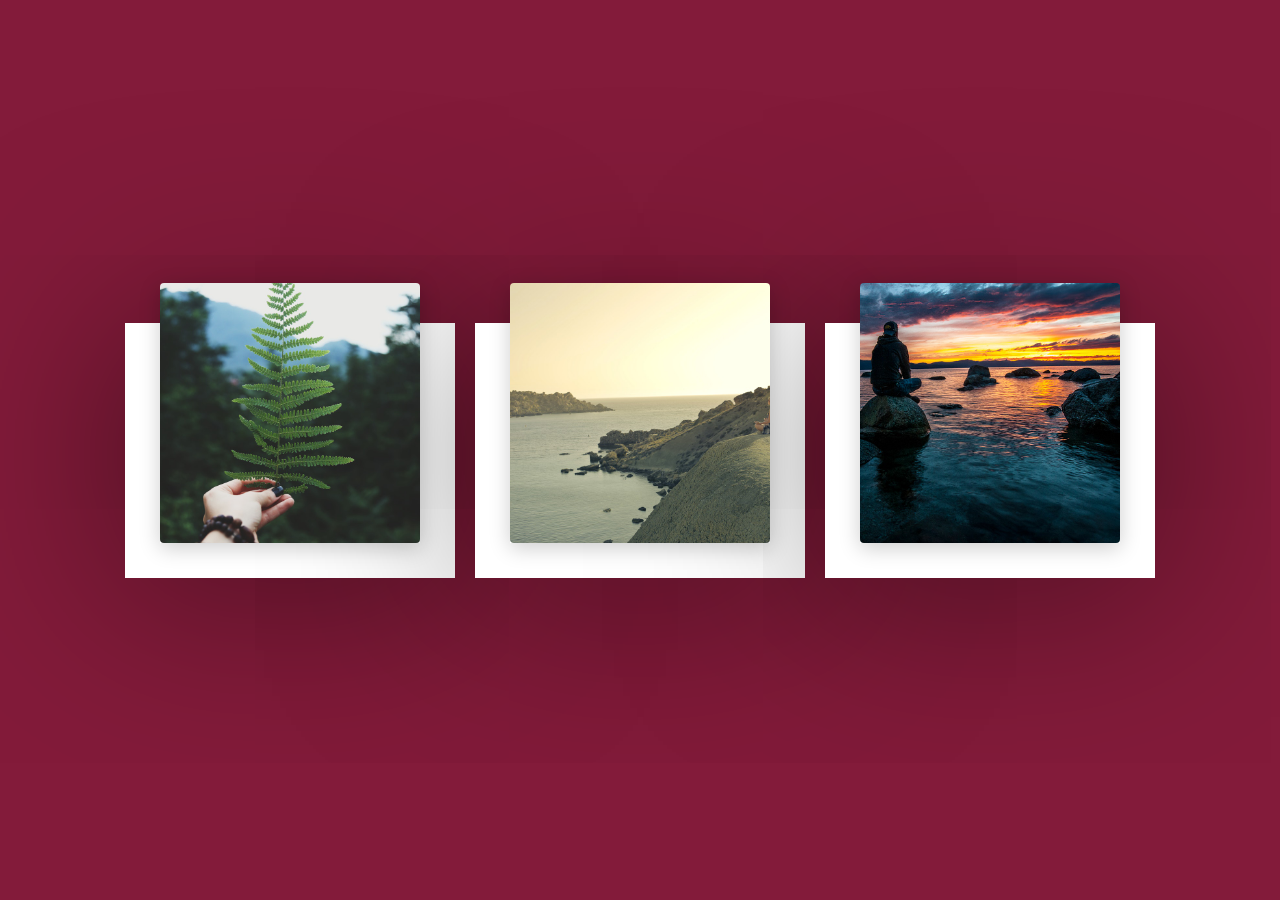
<file: index.html>
<!DOCTYPE html>
<html lang="en">
<head>
  <meta charset="UTF-8">
  <meta http-equiv="X-UA-Compatible" content="IE=edge">
  <meta name="viewport" content="width=device-width, initial-scale=1.0">
  <title>Responsive Box Model Using CSS Flex</title>
  <link rel="stylesheet" href="./assets/main.css">
</head>
<body>
  <div class="container">

    <div class="card">
      <div class="imgBx">
        <img src="./assets/images/pexels-mona-1621915.jpg" alt="Foto de Mona no Pexels">
      </div>
      <div class="content">
        <h2>Card One</h2>
        <p>Lorem ipsum dolor sit amet consectetur adipisicing elit. Et facilis eveniet laborum ducimus temporibus voluptatem?</p>
      </div>
    </div>
    
    <div class="card">
      <div class="imgBx">
        <img src="./assets/images/pexels-andrea-piacquadio-3779680.jpg" alt="Foto de Andrea Piacquadio no Pexels">
      </div>
      <div class="content">
        <h2>Card Two</h2>
        <p>Lorem ipsum dolor sit amet consectetur adipisicing elit. Temporibus deserunt in iusto recusandae fugiat eum.</p>
      </div>
    </div>
    
    <div class="card">
      <div class="imgBx">
        <img src="./assets/images/pexels-keegan-houser-1478685.jpg" alt="Foto de Keegan Houser no Pexels">
      </div>
      <div class="content">
        <h2>Card Three</h2>
        <p>Lorem ipsum dolor sit amet consectetur adipisicing elit. Eius molestias dicta molestiae et deserunt! Ratione, harum ut.</p>
      </div>
    </div>
    
    <!-- <span>Foto de Mona no Pexels</span> -->
    <!-- <span>Foto de Andrea Piacquadio no Pexels</span> -->
    <!-- <span>Foto de Keegan Houser no Pexels</span> -->
  </div>

</body>
</html>
</file>
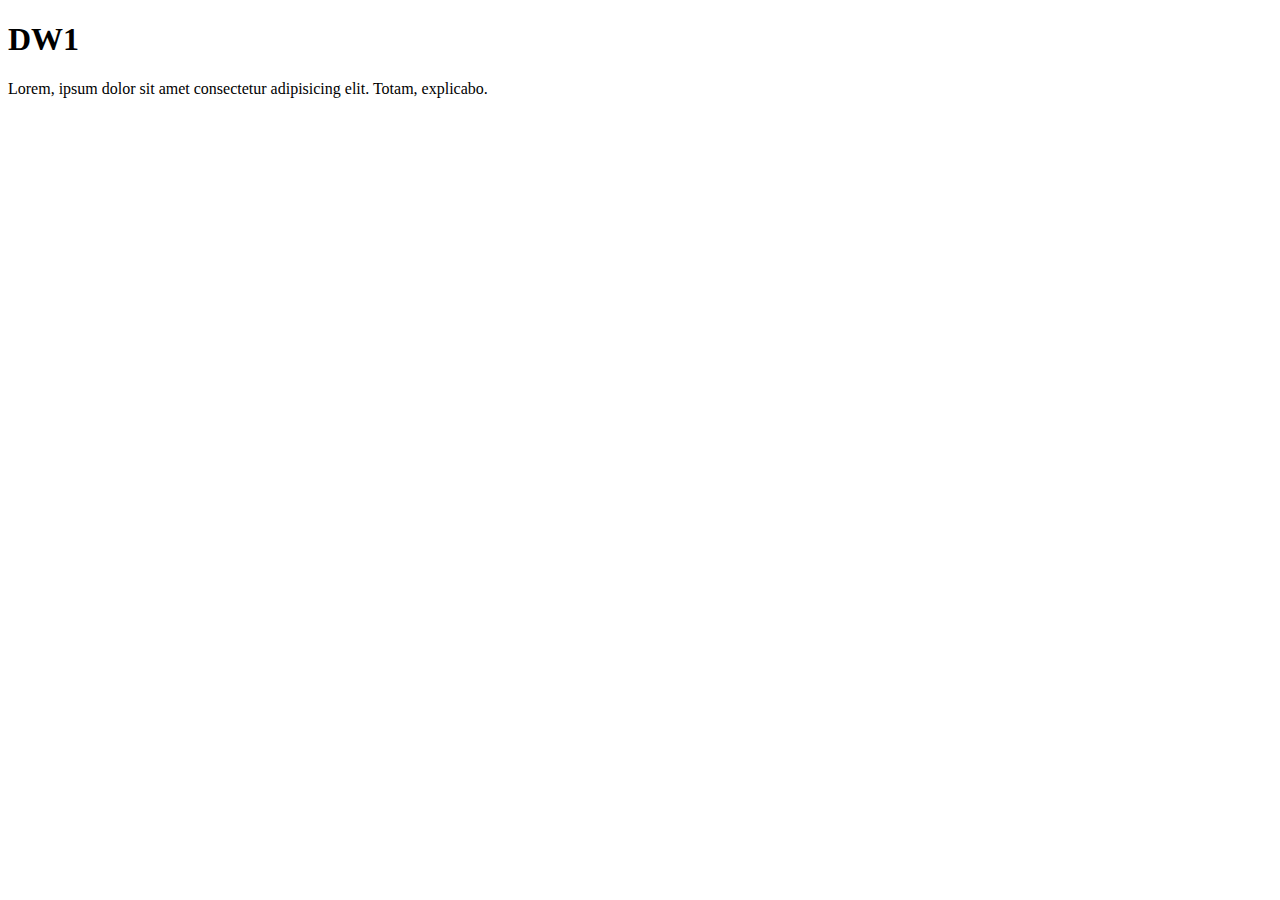
<file: new-page.html>
<!DOCTYPE html>
<html lang="en">
<head>
  <meta charset="UTF-8">
  <meta http-equiv="X-UA-Compatible" content="IE=edge">
  <meta name="viewport" content="width=device-width, initial-scale=1.0">
  <title>Document</title>
</head>
<body>
  <h1>DW1</h1>

  <p>Lorem, ipsum dolor sit amet consectetur adipisicing elit. Totam, explicabo.</p>
</body>
</html>
</file>
<file: assets/main.css>
@import url('https://fonts.googleapis.com/css2?family=Poppins:wght@300;400;500;600;700;800;900&display=swap');

* {
  margin: 0;
  padding: 0;
  font-family: 'Poppins', sans-serif;
}

body {
  display: flex;
  justify-content: center;
  align-items: center;
  background: #831b3a;
  height: 100vh;
}

.container {
  /* position: relative; */
  width: 1100px;
  display: flex;
  justify-content: center;
  align-items: center;
  flex-wrap: wrap;
  padding: 30px;
}

.card {
  /* position: relative; */
  max-width: 300px;
  height: 215px;
  background: #fff;
  margin: 30px 10px;
  padding: 20px 15px;
  display: flex;
  flex-direction: column;
  box-shadow: 0 5px 202px rgba(0, 0, 0, 0.5);
  transition: 0.3s ease-in-out;
}

.card:hover {
  height: 420px;
}

.imgBx {
  position: relative;
  width: 260px;
  height: 260px;
  top: -60px;
  left: 20px;
  z-index: 1;
  box-shadow: 0 5px 20px rgba(0, 0, 0, 0.2);
}

.imgBx img {
  max-width: 100%;
  border-radius: 4px;
}

.content {
  /* position: relative; */
  margin-top: -140px;
  padding: 10px 15px;
  text-align: center;
  color: #111;
  visibility: hidden;
  opacity: 0;
  transition: 0.3s ease-in-out;
}

.card:hover .content {
  visibility: visible;
  opacity: 1;
  margin-top: -40px;
  transition-delay: 0.3s;
}
</file>
